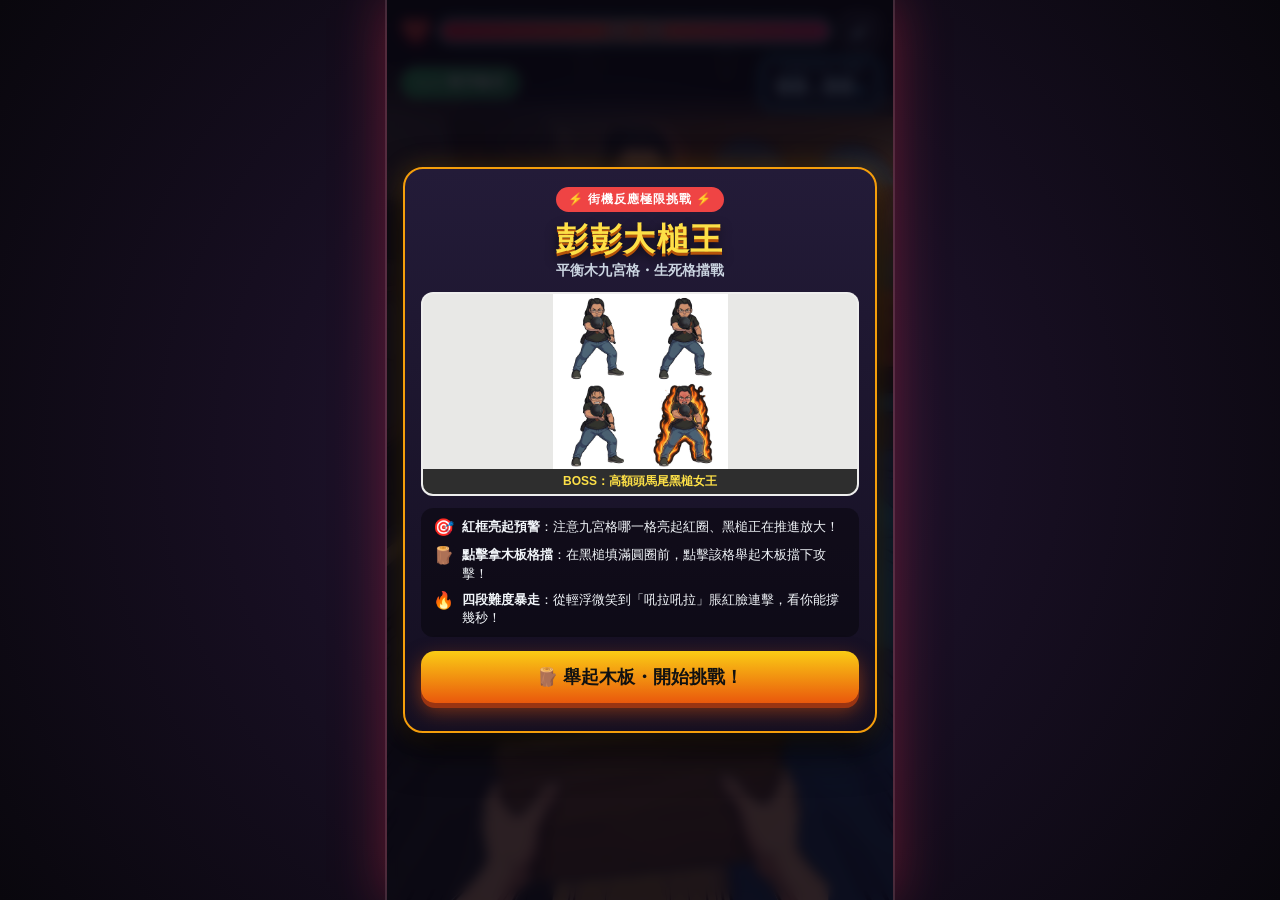
<file: index.html>
﻿<!DOCTYPE html>
<html lang="zh-TW">
<head>
  <meta charset="UTF-8" />
  <meta name="viewport" content="width=device-width, initial-scale=1.0, maximum-scale=1.0, user-scalable=no, viewport-fit=cover" />
  <title>彭彭大槌王：平衡木生死鬥</title>
  <meta name="description" content="面對手持黑槌的頭目彭彭，你能拿木板撐過幾秒？快來挑戰人類反應極限！" />
  <meta property="og:title" content="彭彭大槌王：平衡木生死鬥" />
  <meta property="og:description" content="吼拉吼拉吼拉！面對黑色巨槌無情推進，你能存活幾秒？" />
  <meta property="og:type" content="website" />
  <meta property="og:url" content="https://kevin94134.github.io/pengpeng-hammer/" />
  <meta property="og:image" content="https://kevin94134.github.io/pengpeng-hammer/assets/og/default.jpg" />
  <meta property="og:image:width" content="1200" />
  <meta property="og:image:height" content="630" />
  <meta name="twitter:card" content="summary_large_image" />
  <link rel="stylesheet" href="style.css?v=4" />
</head>
<body>
  <div id="app-wrapper">
    <!-- 主遊戲舞台 (9:16 手機比例) -->
    <div id="game-container">
      <canvas id="game-canvas" width="720" height="1280"></canvas>

      <!-- 頂部 HUD：血條、秒數、難度階段、設定與音量按鈕 -->
      <div id="hud-top">
        <div class="hud-row">
          <div class="hp-box">
            <div class="hp-icon">❤️</div>
            <div class="hp-bar-outer">
              <div id="hp-bar-damage" class="hp-bar-damage"></div>
              <div id="hp-bar-fill" class="hp-bar-fill"></div>
              <span id="hp-text" class="hp-text">100 / 100</span>
            </div>
          </div>

          <div class="hud-controls">
            <button id="btn-mute" class="icon-btn" title="音效開關" aria-label="音效開關">🔊</button>
            <button id="btn-settings" class="icon-btn" title="難度與秒數微調" aria-label="難度微調" hidden>⚙️</button>
          </div>
        </div>

        <div class="hud-timer-row">
          <div id="stage-badge" class="stage-badge stage-1">Lv.1 輕浮微笑</div>
          <div class="timer-box">
            <span class="timer-label">SURVIVAL TIME</span>
            <span id="timer-display" class="timer-digits">00.00<small>s</small></span>
          </div>
        </div>
      </div>

      <!-- 頭目台詞氣泡 -->
      <div id="boss-speech" class="boss-speech hidden">呵呵～來囉！</div>

      <!-- 受傷紅屏閃爍層 -->
      <div id="damage-flash" class="damage-flash"></div>

      <!-- 首頁開始畫面覆蓋層 -->
      <div id="start-overlay" class="overlay active">
        <div class="start-card">
          <div class="title-badge">⚡ 街機反應極限挑戰 ⚡</div>
          <h1 class="game-title">彭彭大槌王</h1>
          <p class="game-subtitle">平衡木九宮格・生死格擋戰</p>

          <div class="hero-preview-wrap">
            <img id="hero-preview-img" src="assets/images/boss_preview_v2.jpg" alt="頭目預覽" />
            <div class="hero-tag">BOSS：高額頭馬尾黑槌女王</div>
          </div>

          <div class="how-to-play">
            <div class="rule-item">
              <span class="rule-icon">🎯</span>
              <div><strong>紅框亮起預警</strong>：注意九宮格哪一格亮起紅圈、黑槌正在推進放大！</div>
            </div>
            <div class="rule-item">
              <span class="rule-icon">🪵</span>
              <div><strong>點擊拿木板格擋</strong>：在黑槌填滿圓圈前，點擊該格舉起木板擋下攻擊！</div>
            </div>
            <div class="rule-item">
              <span class="rule-icon">🔥</span>
              <div><strong>四段難度暴走</strong>：從輕浮微笑到「吼拉吼拉」脹紅臉連擊，看你能撐幾秒！</div>
            </div>
          </div>

          <button id="btn-start" class="primary-btn pulse-btn">🪵 舉起木板・開始挑戰！</button>
          <button id="btn-open-tuner" class="secondary-btn" hidden>⚙️ 調整難度與反應秒數設定</button>
        </div>
      </div>

      <!-- 結算與截圖分享覆蓋層 -->
      <div id="gameover-overlay" class="overlay">
        <div class="result-modal">
          <div class="result-header">
            <span class="ko-badge">K.O. 頭目獲勝！</span>
            <h2>你被黑槌推下平衡木了！</h2>
          </div>

          <!-- 動態產生的社群分享卡圖片預覽 -->
          <div class="share-card-container">
            <canvas id="share-canvas" width="720" height="960"></canvas>
            <img id="share-image-preview" alt="戰績分享圖（長按可儲存）" />
            <div class="save-hint">📱 分享後，朋友點連結就能看到你的戰績卡</div>
          </div>

          <div class="result-actions">
            <button id="btn-share" class="primary-btn share-btn">📤 分享戰績給朋友</button>
            <div class="action-row">
              <button id="btn-download" class="secondary-btn">💾 儲存戰績圖</button>
              <button id="btn-retry" class="secondary-btn retry-btn">🔄 再戰一場</button>
            </div>

            <!-- 不能直接分享圖片時（LINE 等 App 內建瀏覽器）顯示的教學與替代分享方式 -->
            <div id="share-help" class="share-help" hidden>
              <p id="share-help-text"></p>
              <button id="btn-open-browser" class="primary-btn" hidden>🌐 用手機瀏覽器開啟（可分享圖片）</button>
              <div class="action-row">
                <button id="btn-share-line" class="secondary-btn">💬 用 LINE 傳連結</button>
                <button id="btn-copy-link" class="secondary-btn">🔗 複製連結</button>
              </div>
            </div>
          </div>
        </div>
      </div>

      <!-- 難度與反應秒數即時微調面板 (供測試與平衡調整) -->
      <div id="settings-overlay" class="overlay">
        <div class="settings-modal">
          <div class="settings-header">
            <h3>⚙️ 遊戲難度與人類反應秒數設定</h3>
            <button id="btn-close-settings" class="close-btn">✕</button>
          </div>
          <p class="settings-desc">可隨時微調各階段黑槌推進速度、血量與原音開關，調完立即生效：</p>

          <div class="setting-group">
            <label>玩家被擊中幾次陣亡（總耐打次數）：<span id="val-max-hits">6 次</span></label>
            <input type="range" id="opt-max-hits" min="3" max="10" step="1" value="6" />
          </div>

          <div class="setting-group">
            <label>Lv.1 初期（微笑）黑槌推進秒數：<span id="val-lv1-time">1.00 秒</span></label>
            <input type="range" id="opt-lv1-time" min="0.60" max="1.60" step="0.05" value="1.00" />
          </div>

          <div class="setting-group">
            <label>Lv.2 二級（嚴肅）黑槌推進秒數：<span id="val-lv2-time">0.75 秒</span></label>
            <input type="range" id="opt-lv2-time" min="0.45" max="1.20" step="0.05" value="0.75" />
          </div>

          <div class="setting-group">
            <label>Lv.3 三級（出力）黑槌推進秒數：<span id="val-lv3-time">0.55 秒</span></label>
            <input type="range" id="opt-lv3-time" min="0.35" max="0.90" step="0.05" value="0.55" />
          </div>

          <div class="setting-group">
            <label>Lv.4 四級（脹紅臉吼拉）黑槌推進秒數：<span id="val-lv4-time">0.36 秒</span></label>
            <input type="range" id="opt-lv4-time" min="0.20" max="0.65" step="0.02" value="0.36" />
          </div>

          <div class="setting-group">
            <label>進入 Lv.4 暴走必死階段的秒數：<span id="val-lv4-start">25 秒</span></label>
            <input type="range" id="opt-lv4-start" min="15" max="45" step="1" value="25" />
          </div>

          <div class="setting-group">
            <label>背景音樂 (BGM) 音量：<span id="val-bgm-vol">18%</span></label>
            <input type="range" id="opt-bgm-vol" min="0" max="50" step="2" value="18" />
          </div>

          <div class="setting-group checkbox-group">
            <label>
              <input type="checkbox" id="opt-real-voice" />
              頭目改用影片真人原音（預設為中文配音）
            </label>
          </div>

          <div class="settings-footer">
            <button id="btn-reset-settings" class="secondary-btn">恢復預設 (約25秒)</button>
            <button id="btn-save-settings" class="primary-btn">✅ 儲存並返回</button>
          </div>
        </div>
      </div>
    </div>
  </div>

  <script src="game.js?v=5"></script>
</body>
</html>
</file>
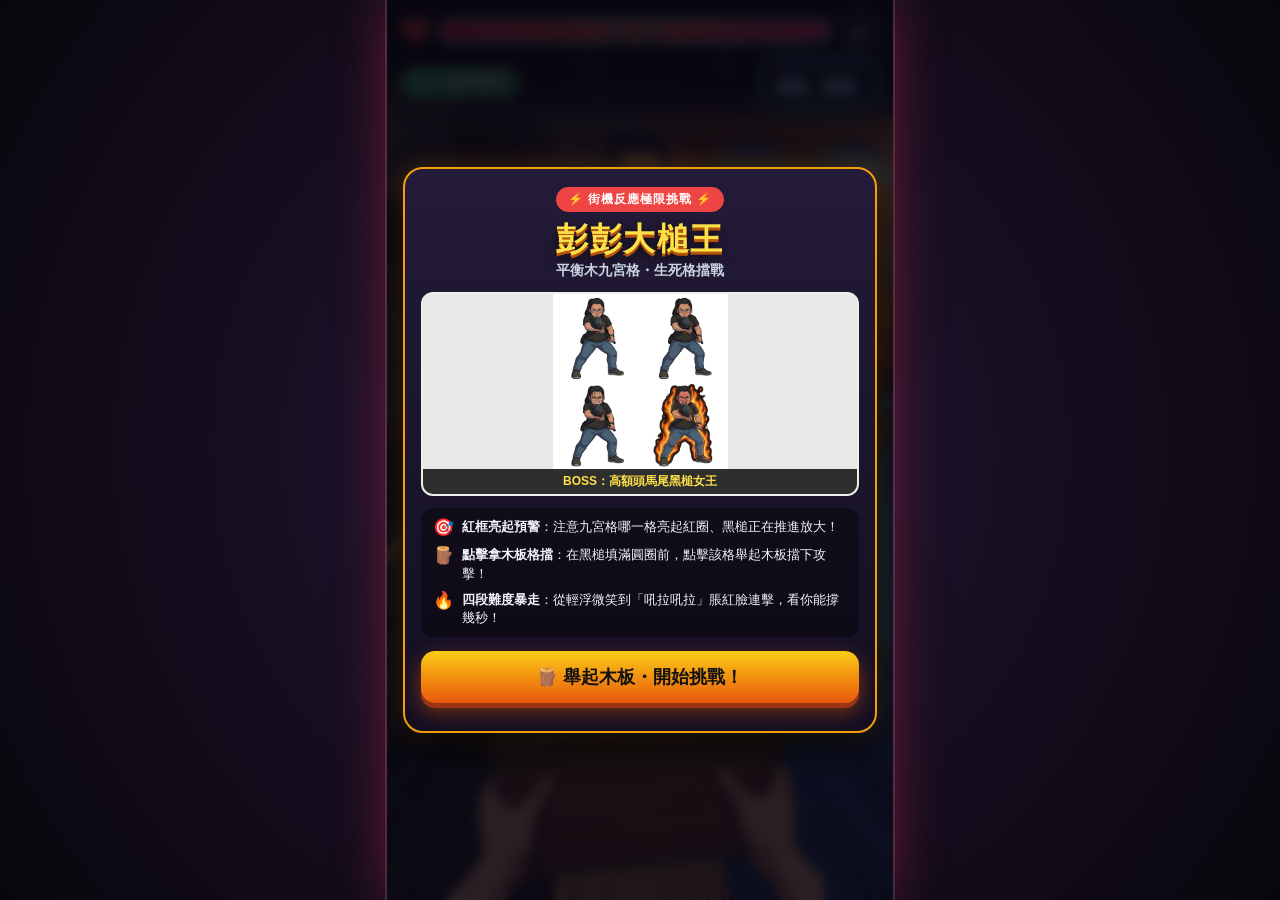
<file: r/rank1.html>
<!DOCTYPE html>
<html lang="zh-TW">
<head>
  <meta charset="UTF-8" />
  <meta name="viewport" content="width=device-width, initial-scale=1.0" />
  <title>我在《彭彭大槌王》獲得「一推就倒・紙糊木板人」！你能撐過幾秒？</title>
  <meta name="description" content="頭目連熱身都還沒開始，你就已經掉進海綿池了！" />
  <meta property="og:type" content="website" />
  <meta property="og:site_name" content="彭彭大槌王：平衡木生死鬥" />
  <meta property="og:title" content="我在《彭彭大槌王》獲得「一推就倒・紙糊木板人」！你能撐過幾秒？" />
  <meta property="og:description" content="頭目連熱身都還沒開始，你就已經掉進海綿池了！" />
  <meta property="og:image" content="https://kevin94134.github.io/pengpeng-hammer/assets/og/rank1.jpg" />
  <meta property="og:image:width" content="1200" />
  <meta property="og:image:height" content="630" />
  <meta property="og:url" content="https://kevin94134.github.io/pengpeng-hammer/r/rank1.html" />
  <meta name="twitter:card" content="summary_large_image" />
  <script>
    // 預覽頁本身不顯示內容：帶著分享者的戰績（?r=秒數&b=擋下次數&s=最高等級）轉到遊戲
    var q = location.search ? location.search + '&from=share' : '';
    location.replace('../index.html' + q);
  </script>
</head>
<body style="background:#0f0a1c;color:#fff;font-family:sans-serif;text-align:center;padding-top:40vh">
  <a href="../index.html" style="color:#facc15">前往遊戲</a>
</body>
</html>
</file>
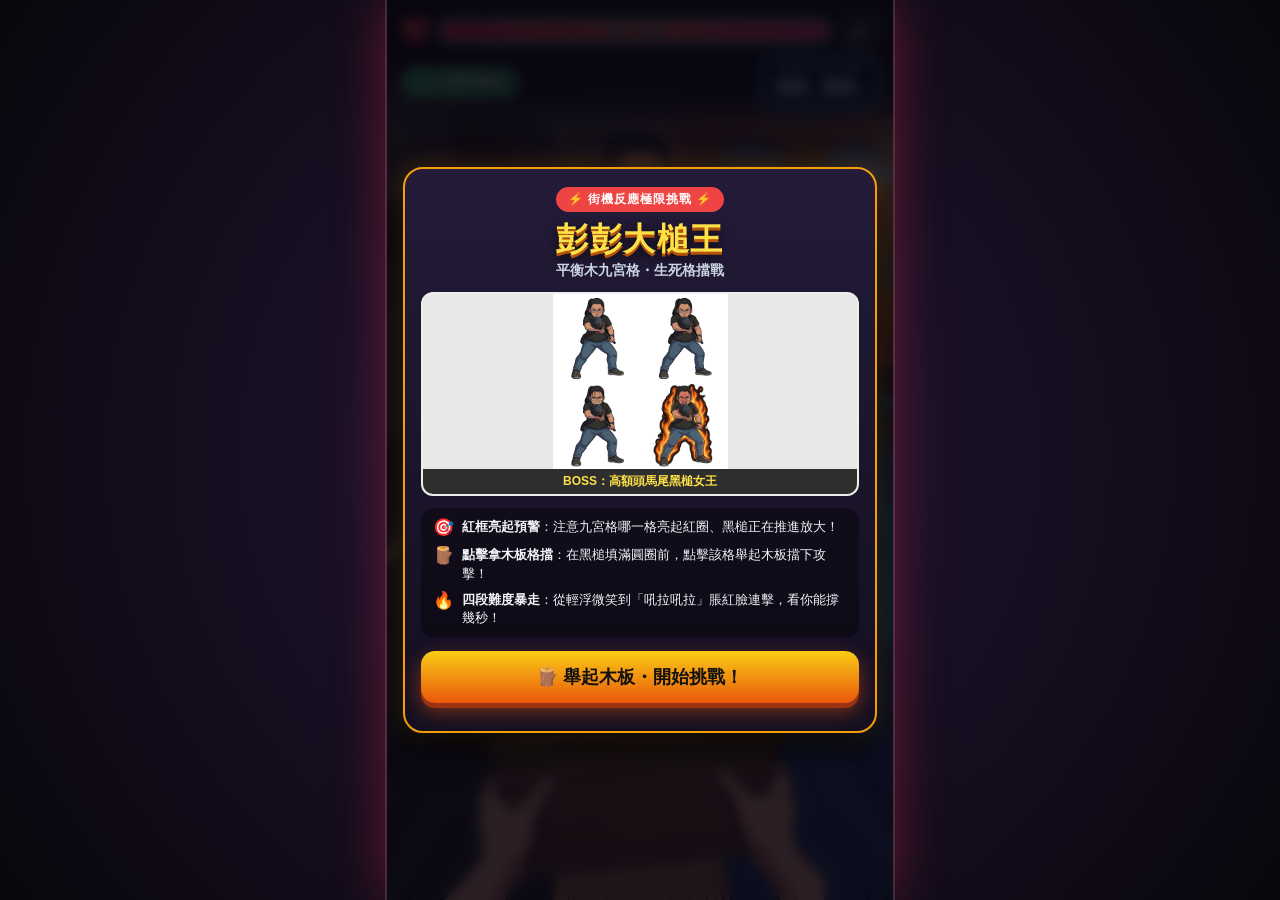
<file: r/rank2.html>
<!DOCTYPE html>
<html lang="zh-TW">
<head>
  <meta charset="UTF-8" />
  <meta name="viewport" content="width=device-width, initial-scale=1.0" />
  <title>我在《彭彭大槌王》獲得「平衡木搖晃的新手沙包」！你能撐過幾秒？</title>
  <meta name="description" content="頭目才剛露出嚴肅表情，你的木板就已經跟不上啦！" />
  <meta property="og:type" content="website" />
  <meta property="og:site_name" content="彭彭大槌王：平衡木生死鬥" />
  <meta property="og:title" content="我在《彭彭大槌王》獲得「平衡木搖晃的新手沙包」！你能撐過幾秒？" />
  <meta property="og:description" content="頭目才剛露出嚴肅表情，你的木板就已經跟不上啦！" />
  <meta property="og:image" content="https://kevin94134.github.io/pengpeng-hammer/assets/og/rank2.jpg" />
  <meta property="og:image:width" content="1200" />
  <meta property="og:image:height" content="630" />
  <meta property="og:url" content="https://kevin94134.github.io/pengpeng-hammer/r/rank2.html" />
  <meta name="twitter:card" content="summary_large_image" />
  <script>
    // 預覽頁本身不顯示內容：帶著分享者的戰績（?r=秒數&b=擋下次數&s=最高等級）轉到遊戲
    var q = location.search ? location.search + '&from=share' : '';
    location.replace('../index.html' + q);
  </script>
</head>
<body style="background:#0f0a1c;color:#fff;font-family:sans-serif;text-align:center;padding-top:40vh">
  <a href="../index.html" style="color:#facc15">前往遊戲</a>
</body>
</html>
</file>
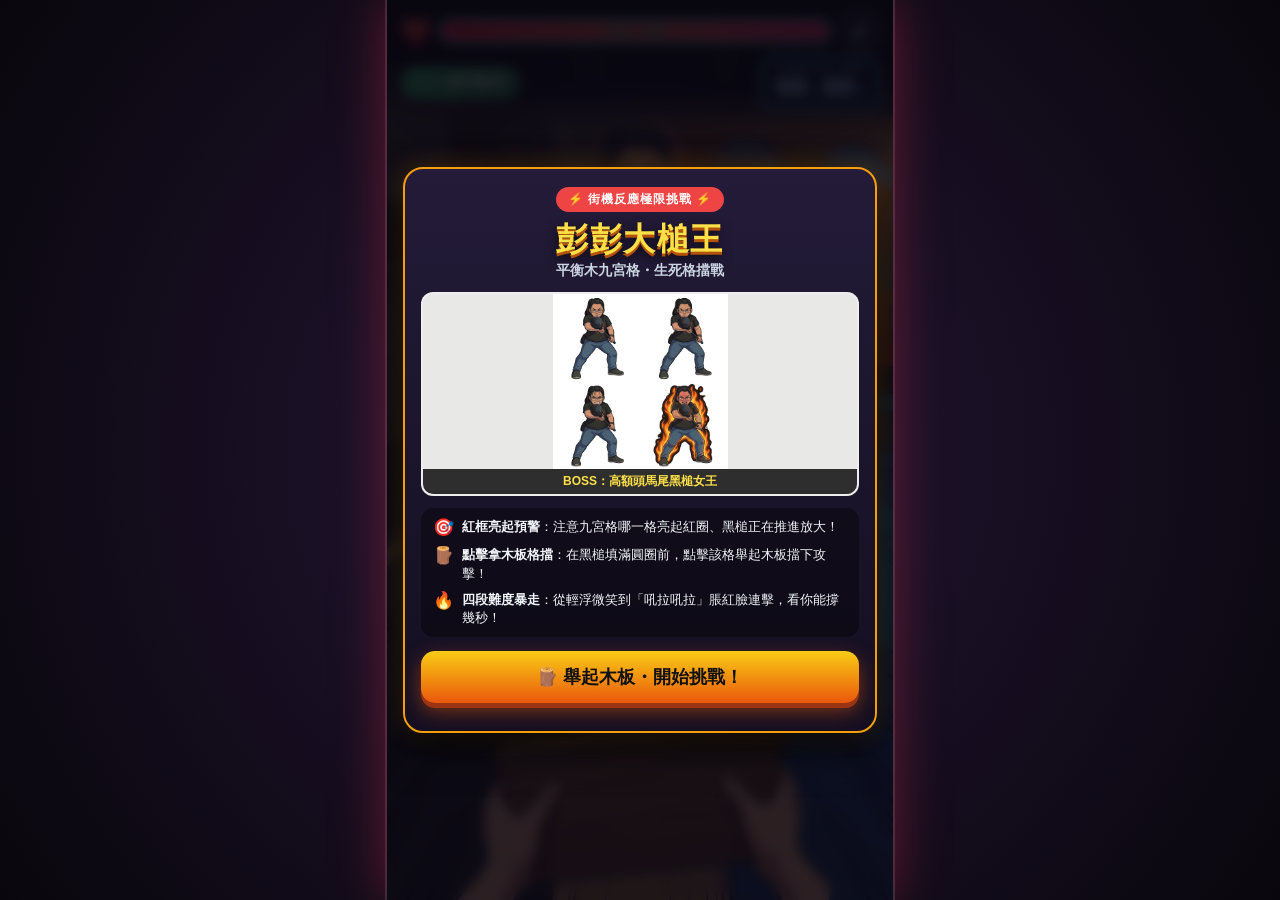
<file: r/rank3.html>
<!DOCTYPE html>
<html lang="zh-TW">
<head>
  <meta charset="UTF-8" />
  <meta name="viewport" content="width=device-width, initial-scale=1.0" />
  <title>我在《彭彭大槌王》獲得「銅牆鐵壁・人形木板王」！你能撐過幾秒？</title>
  <meta name="description" content="反應神速！成功逼出頭目咬牙出力的認真模式！" />
  <meta property="og:type" content="website" />
  <meta property="og:site_name" content="彭彭大槌王：平衡木生死鬥" />
  <meta property="og:title" content="我在《彭彭大槌王》獲得「銅牆鐵壁・人形木板王」！你能撐過幾秒？" />
  <meta property="og:description" content="反應神速！成功逼出頭目咬牙出力的認真模式！" />
  <meta property="og:image" content="https://kevin94134.github.io/pengpeng-hammer/assets/og/rank3.jpg" />
  <meta property="og:image:width" content="1200" />
  <meta property="og:image:height" content="630" />
  <meta property="og:url" content="https://kevin94134.github.io/pengpeng-hammer/r/rank3.html" />
  <meta name="twitter:card" content="summary_large_image" />
  <script>
    // 預覽頁本身不顯示內容：帶著分享者的戰績（?r=秒數&b=擋下次數&s=最高等級）轉到遊戲
    var q = location.search ? location.search + '&from=share' : '';
    location.replace('../index.html' + q);
  </script>
</head>
<body style="background:#0f0a1c;color:#fff;font-family:sans-serif;text-align:center;padding-top:40vh">
  <a href="../index.html" style="color:#facc15">前往遊戲</a>
</body>
</html>
</file>
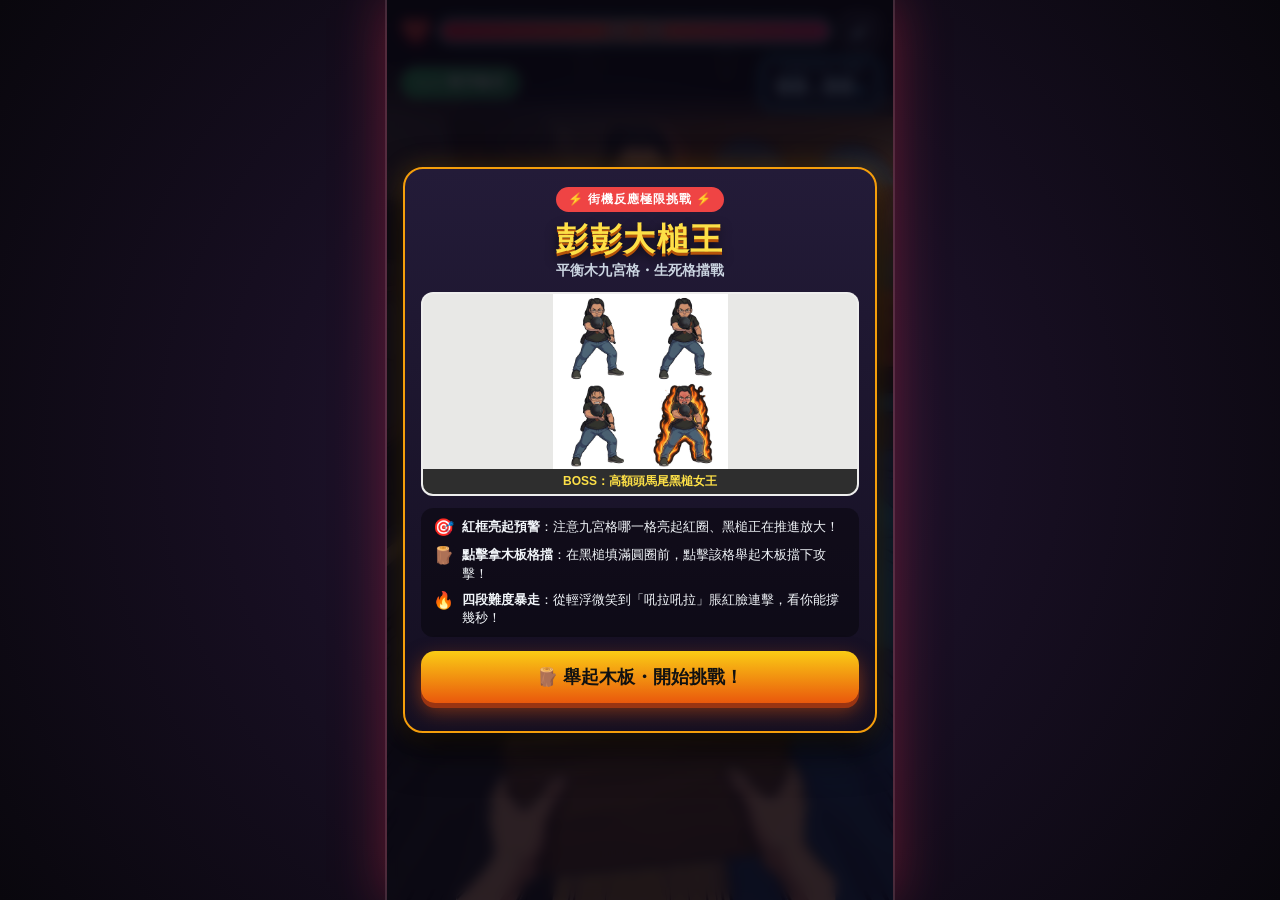
<file: r/rank4.html>
<!DOCTYPE html>
<html lang="zh-TW">
<head>
  <meta charset="UTF-8" />
  <meta name="viewport" content="width=device-width, initial-scale=1.0" />
  <title>我在《彭彭大槌王》獲得「吼拉吼拉暴走倖存者」！你能撐過幾秒？</title>
  <meta name="description" content="太猛了！竟然在脹紅臉「吼拉吼拉」瘋狂連推下撐過這麼久！" />
  <meta property="og:type" content="website" />
  <meta property="og:site_name" content="彭彭大槌王：平衡木生死鬥" />
  <meta property="og:title" content="我在《彭彭大槌王》獲得「吼拉吼拉暴走倖存者」！你能撐過幾秒？" />
  <meta property="og:description" content="太猛了！竟然在脹紅臉「吼拉吼拉」瘋狂連推下撐過這麼久！" />
  <meta property="og:image" content="https://kevin94134.github.io/pengpeng-hammer/assets/og/rank4.jpg" />
  <meta property="og:image:width" content="1200" />
  <meta property="og:image:height" content="630" />
  <meta property="og:url" content="https://kevin94134.github.io/pengpeng-hammer/r/rank4.html" />
  <meta name="twitter:card" content="summary_large_image" />
  <script>
    // 預覽頁本身不顯示內容：帶著分享者的戰績（?r=秒數&b=擋下次數&s=最高等級）轉到遊戲
    var q = location.search ? location.search + '&from=share' : '';
    location.replace('../index.html' + q);
  </script>
</head>
<body style="background:#0f0a1c;color:#fff;font-family:sans-serif;text-align:center;padding-top:40vh">
  <a href="../index.html" style="color:#facc15">前往遊戲</a>
</body>
</html>
</file>
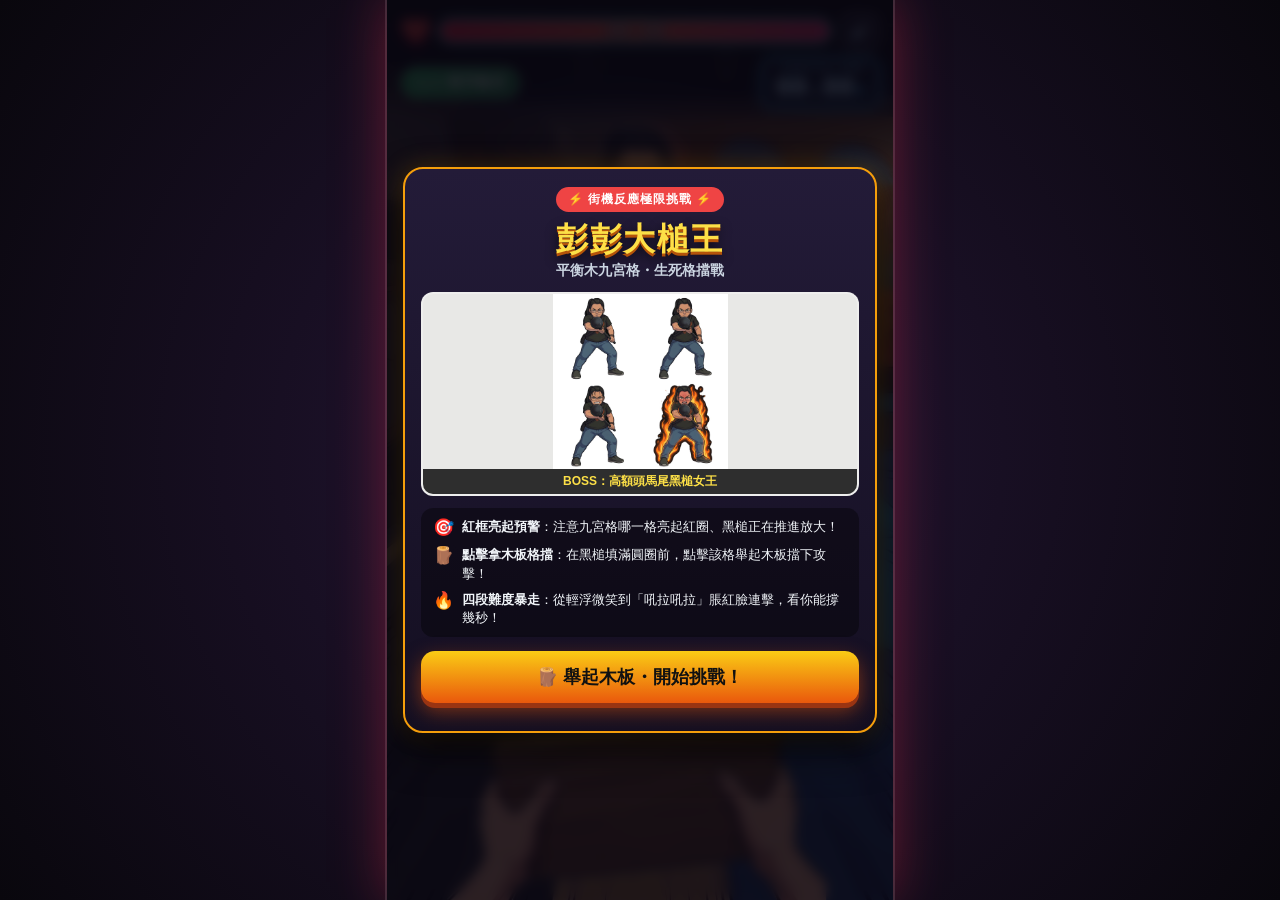
<file: r/rank5.html>
<!DOCTYPE html>
<html lang="zh-TW">
<head>
  <meta charset="UTF-8" />
  <meta name="viewport" content="width=device-width, initial-scale=1.0" />
  <title>我在《彭彭大槌王》獲得「超越人類極限・傳說神之手」！你能撐過幾秒？</title>
  <meta name="description" content="這手速是開外掛吧？！連爆氣黑槌都差點推不倒你！" />
  <meta property="og:type" content="website" />
  <meta property="og:site_name" content="彭彭大槌王：平衡木生死鬥" />
  <meta property="og:title" content="我在《彭彭大槌王》獲得「超越人類極限・傳說神之手」！你能撐過幾秒？" />
  <meta property="og:description" content="這手速是開外掛吧？！連爆氣黑槌都差點推不倒你！" />
  <meta property="og:image" content="https://kevin94134.github.io/pengpeng-hammer/assets/og/rank5.jpg" />
  <meta property="og:image:width" content="1200" />
  <meta property="og:image:height" content="630" />
  <meta property="og:url" content="https://kevin94134.github.io/pengpeng-hammer/r/rank5.html" />
  <meta name="twitter:card" content="summary_large_image" />
  <script>
    // 預覽頁本身不顯示內容：帶著分享者的戰績（?r=秒數&b=擋下次數&s=最高等級）轉到遊戲
    var q = location.search ? location.search + '&from=share' : '';
    location.replace('../index.html' + q);
  </script>
</head>
<body style="background:#0f0a1c;color:#fff;font-family:sans-serif;text-align:center;padding-top:40vh">
  <a href="../index.html" style="color:#facc15">前往遊戲</a>
</body>
</html>
</file>
<file: style.css>
* {
  box-sizing: border-box;
  margin: 0;
  padding: 0;
  user-select: none;
  -webkit-user-select: none;
  -webkit-touch-callout: none;
  -webkit-tap-highlight-color: transparent;
}

html, body {
  width: 100%;
  height: 100%;
  overflow: hidden;
  background: #0d0b14;
  font-family: -apple-system, BlinkMacSystemFont, "Segoe UI", "Microsoft JhengHei", "PingFang TC", sans-serif;
  color: #fff;
  touch-action: none;
}

#app-wrapper {
  width: 100%;
  height: 100%;
  display: flex;
  align-items: center;
  justify-content: center;
  background: radial-gradient(circle at center, #251636 0%, #09070d 100%);
}

#game-container {
  position: relative;
  width: 100%;
  height: 100%;
  max-width: 56.25vh; /* 9:16 aspect ratio on desktop */
  max-height: 100vh;
  background: #14101d;
  overflow: hidden;
  box-shadow: 0 0 50px rgba(255, 50, 80, 0.35), 0 0 0 2px rgba(255, 255, 255, 0.12);
}

@media (max-aspect-ratio: 9/16) {
  #game-container {
    max-width: 100vw;
    max-height: 100vh;
  }
}

#game-canvas {
  width: 100%;
  height: 100%;
  display: block;
  touch-action: none;
  cursor: pointer;
}

/* 頂部 HUD */
#hud-top {
  position: absolute;
  top: 0;
  left: 0;
  right: 0;
  padding: max(12px, env(safe-area-inset-top)) 14px 8px;
  background: linear-gradient(180deg, rgba(0, 0, 0, 0.82) 0%, rgba(0, 0, 0, 0.45) 70%, transparent 100%);
  pointer-events: none;
  z-index: 10;
}

.hud-row {
  display: flex;
  align-items: center;
  justify-content: space-between;
  gap: 10px;
}

.hp-box {
  display: flex;
  align-items: center;
  flex: 1;
  gap: 8px;
}

.hp-icon {
  font-size: 24px;
  filter: drop-shadow(0 2px 4px rgba(255, 0, 60, 0.8));
  animation: heartbeat 1.2s infinite ease-in-out;
}

@keyframes heartbeat {
  0%, 100% { transform: scale(1); }
  50% { transform: scale(1.16); }
}

.hp-bar-outer {
  position: relative;
  flex: 1;
  height: 24px;
  background: rgba(20, 15, 30, 0.9);
  border: 2.5px solid #4ef2ff;
  border-radius: 12px;
  overflow: hidden;
  box-shadow: 0 0 12px rgba(78, 242, 255, 0.4), inset 0 2px 6px rgba(0, 0, 0, 0.8);
}

.hp-bar-damage {
  position: absolute;
  top: 0;
  left: 0;
  height: 100%;
  width: 100%;
  background: #ffd000;
  transition: width 0.45s ease-out;
}

.hp-bar-fill {
  position: absolute;
  top: 0;
  left: 0;
  height: 100%;
  width: 100%;
  background: linear-gradient(90deg, #ff1e42 0%, #ff5e3a 50%, #ff2a6d 100%);
  transition: width 0.12s ease-out;
}

.hp-text {
  position: relative;
  z-index: 2;
  display: block;
  width: 100%;
  text-align: center;
  line-height: 19px;
  font-size: 13px;
  font-weight: 900;
  letter-spacing: 0.5px;
  text-shadow: 0 1px 3px #000, 0 0 6px #000;
}

.hud-controls {
  display: flex;
  gap: 8px;
  pointer-events: auto;
}

.icon-btn {
  width: 38px;
  height: 38px;
  border-radius: 10px;
  border: 2px solid rgba(255, 255, 255, 0.35);
  background: rgba(20, 20, 35, 0.8);
  color: #fff;
  font-size: 18px;
  cursor: pointer;
  display: flex;
  align-items: center;
  justify-content: center;
  transition: transform 0.1s, background 0.2s;
}

.icon-btn:active {
  transform: scale(0.9);
}

.hud-timer-row {
  margin-top: 8px;
  display: flex;
  align-items: center;
  justify-content: space-between;
}

.stage-badge {
  padding: 5px 12px;
  border-radius: 20px;
  font-size: 14px;
  font-weight: 900;
  letter-spacing: 0.5px;
  border: 2px solid #fff;
  box-shadow: 0 3px 10px rgba(0, 0, 0, 0.5);
  transition: all 0.25s ease;
}

.stage-1 {
  background: linear-gradient(135deg, #22c55e, #15803d);
  border-color: #86efac;
}
.stage-2 {
  background: linear-gradient(135deg, #eab308, #b45309);
  border-color: #fde047;
}
.stage-3 {
  background: linear-gradient(135deg, #f97316, #c2410c);
  border-color: #fdba74;
  transform: scale(1.05);
}
.stage-4 {
  background: linear-gradient(135deg, #ef4444, #991b1b);
  border-color: #fca5a5;
  box-shadow: 0 0 18px #ff1e42;
  animation: ragePulse 0.25s infinite alternate;
}

@keyframes ragePulse {
  from { transform: scale(1.03); }
  to { transform: scale(1.12); }
}

.timer-box {
  background: rgba(10, 18, 32, 0.88);
  border: 2px solid #38bdf8;
  border-radius: 10px;
  padding: 3px 12px;
  text-align: right;
  box-shadow: 0 0 15px rgba(56, 189, 248, 0.45);
}

.timer-label {
  display: block;
  font-size: 9px;
  color: #7dd3fc;
  font-weight: 800;
  letter-spacing: 1.2px;
}

.timer-digits {
  font-family: "Courier New", Consolas, monospace;
  font-size: 26px;
  font-weight: 900;
  color: #e0f2fe;
  text-shadow: 0 0 10px #38bdf8;
}

.timer-digits small {
  font-size: 15px;
  margin-left: 2px;
  color: #38bdf8;
}

/* 頭目對話氣泡 */
.boss-speech {
  white-space: pre-line;
  text-align: center;
  position: absolute;
  top: 105px;
  left: 50%;
  transform: translateX(-50%);
  background: #fff;
  color: #111;
  font-weight: 900;
  font-size: 16px;
  padding: 6px 16px;
  border-radius: 20px;
  border: 3px solid #111;
  box-shadow: 0 5px 0 #111, 0 6px 16px rgba(0,0,0,0.5);
  z-index: 12;
  pointer-events: none;
  white-space: nowrap;
  transition: opacity 0.15s, transform 0.15s;
}

.boss-speech::after {
  content: "";
  position: absolute;
  bottom: -10px;
  left: 50%;
  transform: translateX(-50%);
  border-width: 10px 8px 0;
  border-style: solid;
  border-color: #fff transparent;
}

.boss-speech.rage {
  background: #ffeb3b;
  color: #b91c1c;
  border-color: #b91c1c;
  font-size: 19px;
}

.boss-speech.hidden {
  opacity: 0;
  transform: translateX(-50%) scale(0.7);
}

/* 受傷紅屏 */
.damage-flash {
  position: absolute;
  inset: 0;
  background: radial-gradient(circle, transparent 30%, rgba(255, 0, 40, 0.78) 100%);
  opacity: 0;
  pointer-events: none;
  z-index: 15;
  transition: opacity 0.08s ease-out;
}

.damage-flash.active {
  opacity: 1;
}

/* 覆蓋層 (首頁 / 結算 / 設定) */
.overlay {
  position: absolute;
  inset: 0;
  background: rgba(10, 8, 18, 0.86);
  backdrop-filter: blur(6px);
  display: flex;
  align-items: center;
  justify-content: center;
  padding: 16px;
  z-index: 30;
  opacity: 0;
  pointer-events: none;
  transition: opacity 0.25s ease;
}

.overlay.active {
  opacity: 1;
  pointer-events: auto;
}

.start-card, .result-modal, .settings-modal {
  width: 100%;
  max-height: 94%;
  overflow-y: auto;
  background: linear-gradient(180deg, #231b38 0%, #140f21 100%);
  border: 2.5px solid #f59e0b;
  border-radius: 20px;
  padding: 18px 16px;
  text-align: center;
  box-shadow: 0 16px 40px rgba(0, 0, 0, 0.8), 0 0 24px rgba(245, 158, 11, 0.25);
}

.title-badge {
  display: inline-block;
  background: #ef4444;
  color: #fff;
  font-size: 12px;
  font-weight: 900;
  padding: 4px 12px;
  border-radius: 99px;
  margin-bottom: 6px;
  letter-spacing: 1px;
}

.game-title {
  font-size: 32px;
  font-weight: 900;
  color: #fde047;
  text-shadow: 0 3px 0 #b45309, 0 5px 12px rgba(0,0,0,0.8);
  letter-spacing: 1.5px;
}

.game-subtitle {
  font-size: 14px;
  color: #cbd5e1;
  margin-bottom: 12px;
  font-weight: 700;
}

.hero-preview-wrap {
  position: relative;
  border-radius: 12px;
  overflow: hidden;
  border: 2px solid rgba(255, 255, 255, 0.25);
  margin-bottom: 12px;
  background: #e8e8e6;
}

#hero-preview-img {
  width: 100%;
  height: auto;
  max-height: 175px;
  object-fit: contain;
  display: block;
}

.hero-tag {
  background: rgba(0, 0, 0, 0.8);
  color: #fde047;
  font-size: 12px;
  font-weight: 800;
  padding: 4px 8px;
}

.how-to-play {
  text-align: left;
  background: rgba(0, 0, 0, 0.38);
  border-radius: 12px;
  padding: 10px 12px;
  margin-bottom: 14px;
  display: flex;
  flex-direction: column;
  gap: 8px;
}

.rule-item {
  display: flex;
  align-items: flex-start;
  gap: 8px;
  font-size: 13px;
  line-height: 1.4;
  color: #f1f5f9;
}

.rule-icon {
  font-size: 17px;
  line-height: 1.2;
}

.primary-btn {
  width: 100%;
  padding: 14px 16px;
  border-radius: 14px;
  border: none;
  background: linear-gradient(180deg, #facc15 0%, #ea580c 100%);
  color: #111;
  font-size: 18px;
  font-weight: 900;
  cursor: pointer;
  box-shadow: 0 5px 0 #9a3412, 0 8px 20px rgba(234, 88, 12, 0.5);
  transition: transform 0.1s;
  margin-bottom: 10px;
}

.primary-btn:active {
  transform: translateY(3px);
  box-shadow: 0 2px 0 #9a3412;
}

.pulse-btn {
  animation: btnPulse 1.5s infinite ease-in-out;
}

@keyframes btnPulse {
  0%, 100% { transform: scale(1); }
  50% { transform: scale(1.025); }
}

.secondary-btn {
  width: 100%;
  padding: 10px 14px;
  border-radius: 12px;
  border: 1.5px solid rgba(255, 255, 255, 0.3);
  background: rgba(255, 255, 255, 0.1);
  color: #f8fafc;
  font-size: 14px;
  font-weight: 700;
  cursor: pointer;
}

.secondary-btn:active {
  background: rgba(255, 255, 255, 0.2);
}

/* 結算與截圖分享小卡 */
.result-header {
  margin-bottom: 10px;
}

.ko-badge {
  display: inline-block;
  background: #dc2626;
  color: #fff;
  font-size: 12px;
  font-weight: 900;
  padding: 3px 10px;
  border-radius: 99px;
  margin-bottom: 4px;
}

.result-header h2 {
  font-size: 20px;
  color: #fde047;
}

.share-card-container {
  margin: 8px 0 12px;
}

#share-canvas {
  display: none;
}

#share-image-preview {
  width: 100%;
  max-height: 54vh;
  object-fit: contain;
  border-radius: 14px;
  border: 2px solid #facc15;
  box-shadow: 0 8px 25px rgba(0, 0, 0, 0.65);
  display: block;
  margin: 0 auto;
  -webkit-touch-callout: default;
  user-select: auto;
  -webkit-user-select: auto;
}

.save-hint {
  font-size: 12px;
  color: #94a3b8;
  margin-top: 6px;
}

.share-btn {
  background: linear-gradient(180deg, #4ade80 0%, #16a34a 100%);
  color: #052e16;
  box-shadow: 0 5px 0 #14532d, 0 8px 20px rgba(22, 163, 74, 0.45);
}

.action-row {
  display: flex;
  gap: 10px;
}

.retry-btn {
  background: linear-gradient(180deg, #38bdf8 0%, #0284c7 100%);
  color: #fff;
  border: none;
}

/* 設定微調面板 */
.settings-header {
  display: flex;
  justify-content: space-between;
  align-items: center;
  margin-bottom: 8px;
}

.settings-header h3 {
  font-size: 17px;
  color: #fde047;
}

.close-btn {
  background: transparent;
  border: none;
  color: #cbd5e1;
  font-size: 20px;
  cursor: pointer;
}

.settings-desc {
  font-size: 12px;
  color: #94a3b8;
  text-align: left;
  margin-bottom: 12px;
}

.setting-group {
  text-align: left;
  margin-bottom: 11px;
  background: rgba(0, 0, 0, 0.32);
  padding: 8px 12px;
  border-radius: 10px;
}

.setting-group label {
  display: flex;
  justify-content: space-between;
  font-size: 13px;
  font-weight: 700;
  margin-bottom: 5px;
  color: #e2e8f0;
}

.setting-group label span {
  color: #38bdf8;
  font-weight: 900;
}

.setting-group input[type="range"] {
  width: 100%;
  accent-color: #f59e0b;
}

.checkbox-group label {
  justify-content: flex-start;
  align-items: center;
  gap: 8px;
  margin-bottom: 0;
  cursor: pointer;
}

.checkbox-group input[type="checkbox"] {
  width: 18px;
  height: 18px;
  accent-color: #22c55e;
}

.settings-footer {
  display: flex;
  gap: 10px;
  margin-top: 12px;
}

.settings-footer .primary-btn {
  margin-bottom: 0;
  font-size: 15px;
  padding: 10px;
}

/* 玩家版隱藏設定按鈕（網址加 ?tuner 才會顯示，見 game.js） */
[hidden] {
  display: none !important;
}

/* 不能直接分享圖片時的教學區塊 */
.share-help {
  margin-top: 10px;
  padding: 10px 12px;
  border-radius: 12px;
  background: rgba(250, 204, 21, 0.12);
  border: 1.5px solid rgba(250, 204, 21, 0.5);
  display: flex;
  flex-direction: column;
  gap: 8px;
}

.share-help p {
  margin: 0;
  font-size: 13px;
  line-height: 1.5;
  color: #fde68a;
  text-align: left;
}
</file>
